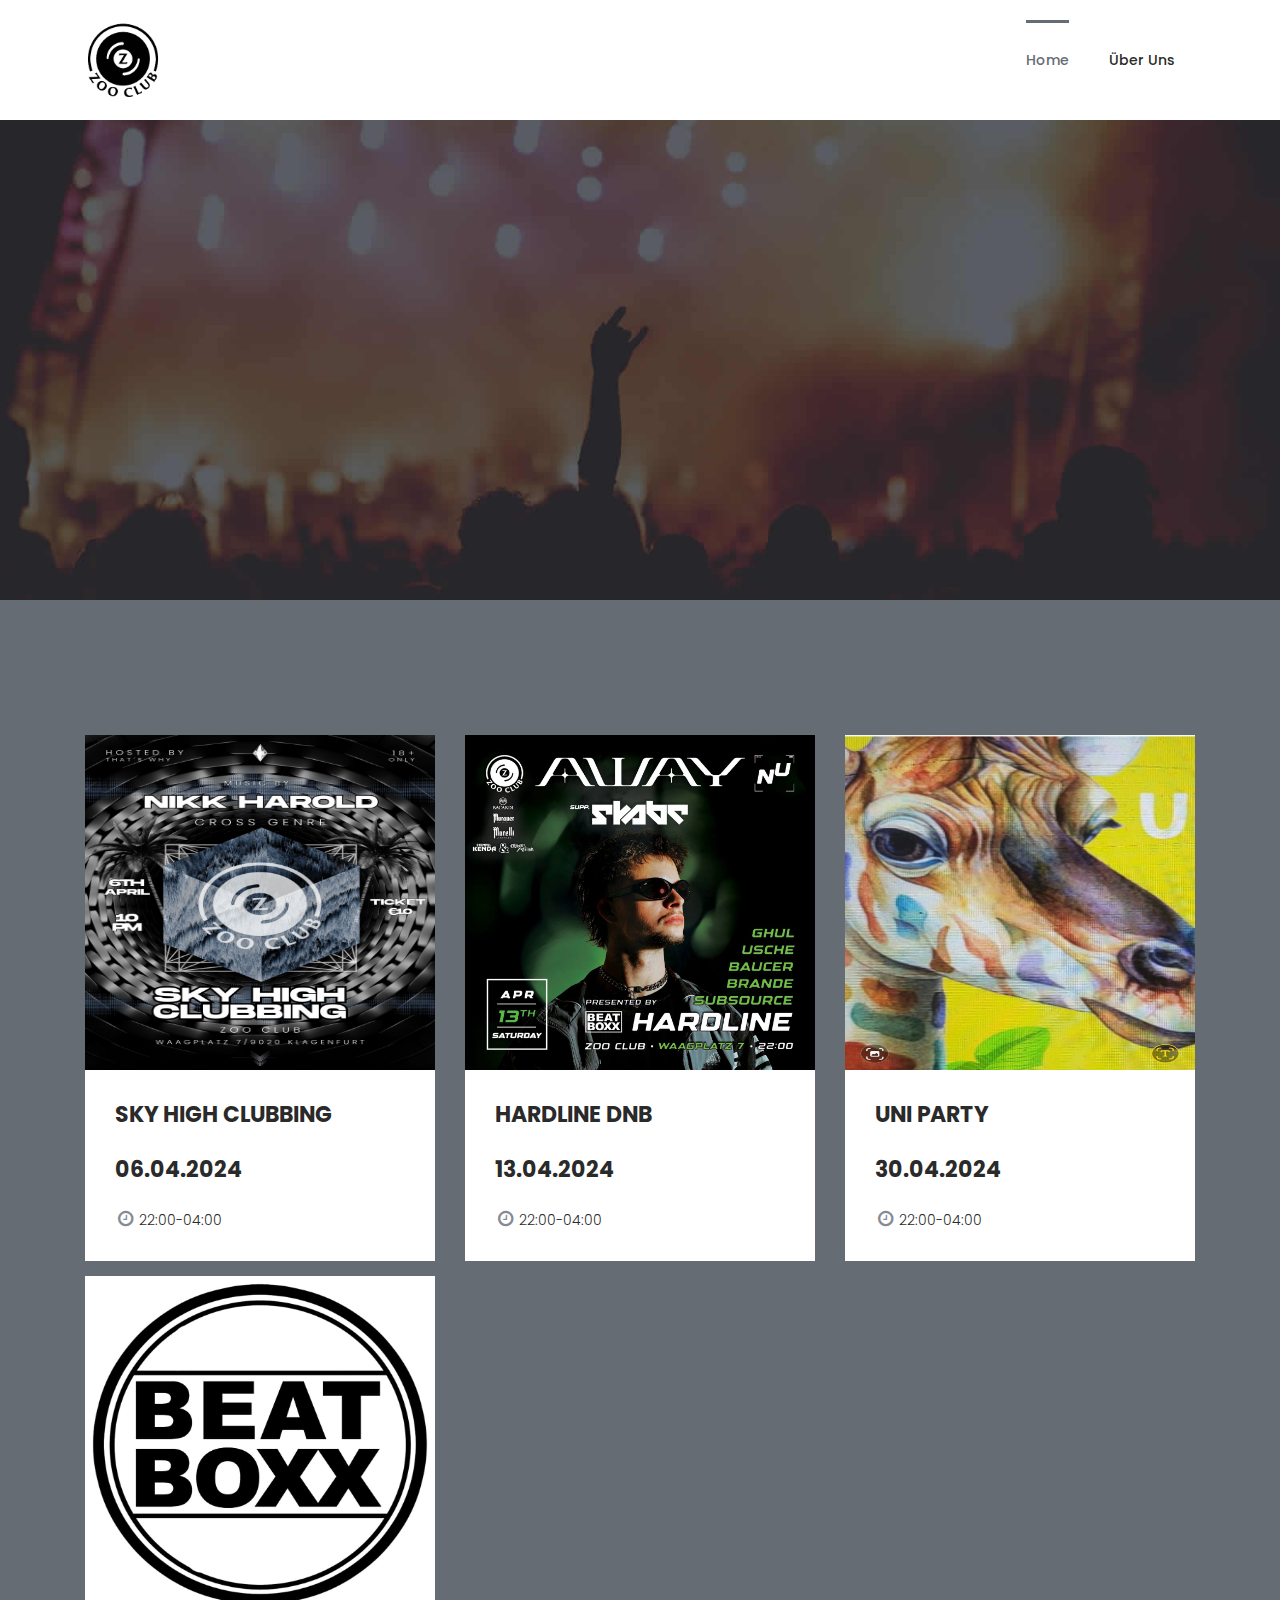
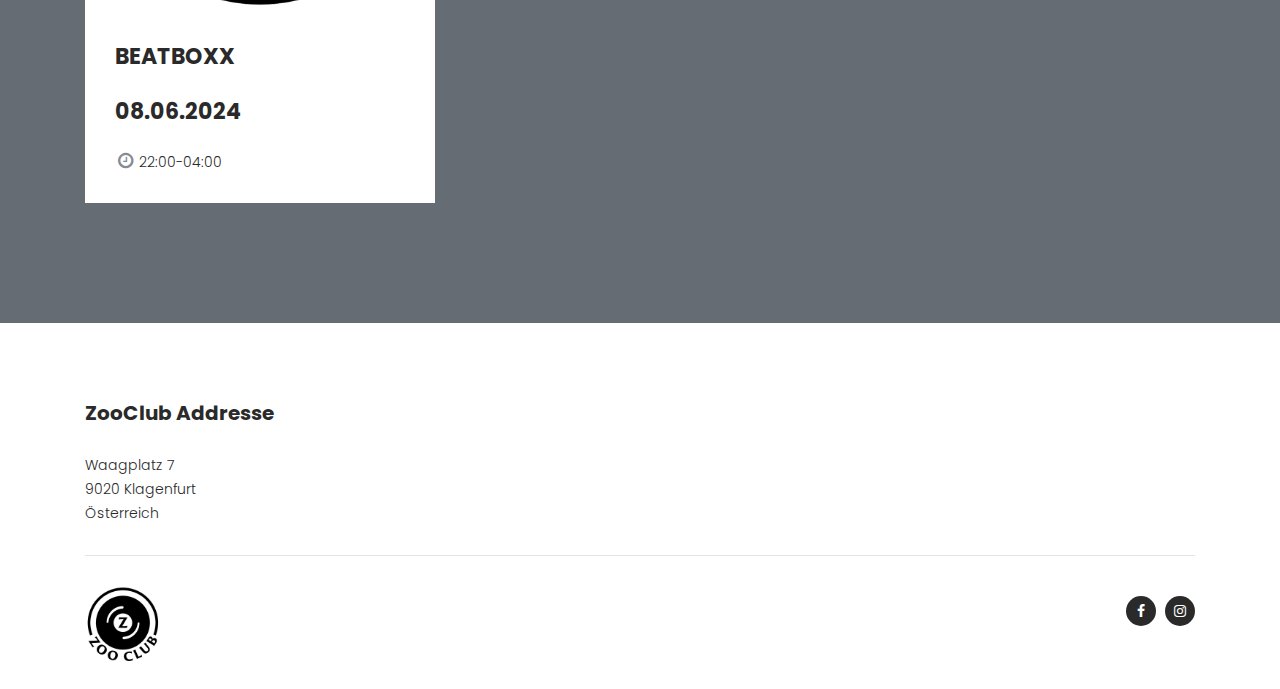
<file: index.html>
<!DOCTYPE html>
<html lang="en">

  <head>

    <meta charset="utf-8">
    <meta name="viewport" content="width=device-width, initial-scale=1, shrink-to-fit=no">
    <meta name="description" content="">
    <meta name="author" content="Tooplate">
    <link href="https://fonts.googleapis.com/css?family=Poppins:100,100i,200,200i,300,300i,400,400i,500,500i,600,600i,700,700i,800,800i,900,900i&display=swap" rel="stylesheet">

    <title>Home</title>

    <!-- Additional CSS Files -->
    <link rel="stylesheet" type="text/css" href="assets/css/bootstrap.min.css">

    <link rel='stylesheet' href="https://cdnjs.cloudflare.com/ajax/libs/font-awesome/4.7.0/css/font-awesome.min.css">

    <link rel="stylesheet" type="text/css" href="assets/css/owl-carousel.css">

    <link rel="stylesheet" href="assets/css/tooplate-artxibition.css">
<!--

Tooplate 2125 ArtXibition

https://www.tooplate.com/view/2125-artxibition

-->
    </head>
    
    <body>
    
    <!-- ***** Preloader Start ***** -->
    <div id="js-preloader" class="js-preloader">
      <div class="preloader-inner">
        <span class="dot"></span>
        <div class="dots">
          <span></span>
          <span></span>
          <span></span>
        </div>
      </div>
    </div>
    <!-- ***** Preloader End ***** -->
    
    <!-- ***** Header Area Start ***** -->
    <header class="header-area header-sticky">
        <div class="container">
            <div class="row">
                <div class="col-12">
                    <nav class="main-nav">
                         <!-- ***** Logo Start ***** -->
                        <div>
                            <a href="index.html" class="logo"><img src="assets/images/Logo_5.png" alt="" witdh="78" height="78"></a>
                        </div>
                        <!-- ***** Logo End ***** -->
                        <!-- ***** Menu Start ***** -->
                        <ul class="nav">
                            <li><a href="index.html" class="active">Home</a></li>
                            <li><a href="about-us.html">Über Uns</a></li>
                            <!-- <li><a href="rent-venue.html">Rent Venue</a></li> -->
                        </ul>
                        <a class='menu-trigger'>
                            <span>Menu</span>
                        </a>
                        <!-- ***** Menu End ***** -->
                    </nav>
                </div>
            </div>
        </div>
    </header>
    
    <!-- ***** Header Area End ***** -->

    <!-- ***** Main Banner Area Start ***** -->
    <div class="main-banner">
        <!--
        <div class="counter-content">
            <ul>
                <li>Days<span id="days"></span></li>
                <li>Hours<span id="hours"></span></li>
                <li>Minutes<span id="minutes"></span></li>
                <li>Seconds<span id="seconds"></span></li>
            </ul>
        </div>
        -->
        <div class="container">
            <div class="row">
                <div class="col-lg-12">
                    <!--
                    <div class="main-content">
                        <div class="next-show">
                            <i class="fa fa-arrow-up"></i>
                            <span>Next Show</span>
                        </div>
                        <h6>Opening on Thursday, March 31st</h6>
                        <h2>The Sunny Hill Festival 2022</h2>
                        <div class="main-white-button">
                            <a href="ticket-details.html">Purchase Tickets</a>
                        </div>
                    </div>
                    -->
                </div>
            </div>
        </div>
    </div>
    <!-- ***** Main Banner Area End ***** -->

    <!-- *** Owl Carousel Items ***-->
    <!--
    <div class="show-events-carousel">
        <div class="container">
            <div class="row">
                <div class="col-lg-12">
                    <div class="owl-show-events owl-carousel">
                        <div class="item">
                            <a href="event-details.html"><img src="assets/images/show-events-01.jpg" alt=""></a>
                        </div>
                        <div class="item">
                            <a href="event-details.html"><img src="assets/images/show-events-02.jpg" alt=""></a> 
                        </div>
                        <div class="item">
                            <a href="event-details.html"><img src="assets/images/show-events-03.jpg" alt=""></a> 
                        </div>
                        <div class="item">
                            <a href="event-details.html"><img src="assets/images/show-events-04.jpg" alt=""></a> 
                        </div>
                        <div class="item">
                            <a href="event-details.html"><img src="assets/images/show-events-01.jpg" alt=""></a> 
                        </div>
                        <div class="item">
                            <a href="event-details.html"><img src="assets/images/show-events-02.jpg" alt=""></a> 
                        </div>
                        <div class="item">
                            <a href="event-details.html"><img src="assets/images/show-events-03.jpg" alt=""></a> 
                        </div>
                        <div class="item">
                            <a href="event-details.html"><img src="assets/images/show-events-04.jpg" alt=""></a> 
                        </div>
                    </div>
                </div>
            </div>
        </div>
    </div>
    -->
    
    <!-- *** Amazing Venus ***-->
    <!--
    <div class="amazing-venues">
        <div class="container">
            <div class="row">
                <div class="col-lg-9">
                    <div class="left-content">
                        <h4>Three Amazing Venues for events</h4>
                        <p>ArtXibition Event Template is brought to you by Tooplate website and it included total 7 HTML pages. 
                        These are <a href="index.html">Homepage</a>, <a href="about.html">About</a>, 
                        <a href="rent-venue.html">Rent a venue</a>, <a href="shows-events.html">shows &amp; events</a>, 
                        <a href="event-details.html">event details</a>, <a href="tickets.html">tickets</a>, and <a href="ticket-details.html">ticket details</a>. 
                        You can feel free to modify any page as you like. If you have any question, please visit our <a href="https://www.tooplate.com/contact" target="_blank">Contact page</a>.</p>
                        <br>
                        <p>You can use this event template for your commercial or business website. You are not permitted to redistribute this template ZIP file on any template download website. If you need the latest HTML templates, you may visit <a href="https://www.toocss.com/" target="_blank">Too CSS</a> website that features a great collection of templates in different categories.</p>
                    </div>
                </div>
                <div class="col-lg-3">
                    <div class="right-content">
                        <h5><i class="fa fa-map-marker"></i> Visit Us</h5>
                        <span>5 College St NW, <br>Norcross, GA 30071<br>United States</span>
                        <div class="text-button"><a href="show-events-details.html">Need Directions? <i class="fa fa-arrow-right"></i></a></div>
                    </div>
                </div>
            </div>
        </div>
    </div>
    -->

    <!-- *** Map ***-->
    <!--
    <div class="map-image">
        <img src="assets/images/map-image.jpg" alt="Maps of 3 Venues">
    </div>
    -->

    <!-- *** Venues & Tickets ***-->
    <!--
    <div class="venue-tickets">
        <div class="container-fluid">
            <div class="row">
                <div class="col-lg-12">
                    <div class="section-heading">
                        <h2>Our Venues & Tickets</h2>
                    </div>
                </div>
                <div class="col-lg-4">
                    <div class="venue-item">
                        <div class="thumb">
                            <img src="assets/images/venue-01.jpg" alt="">
                        </div>
                        <div class="down-content">
                            <div class="left-content">
                                <div class="main-white-button">
                                    <a href="ticket-details.html">Purchase Tickets</a>
                                </div>
                            </div>
                            <div class="right-content">
                                <h4>Radio City Musical Hall</h4>
                                <p>Lorem ipsum dolor sit amet, consectetur vinzi iscing elit, sed doers kontra.</p>
                                <ul>
                                    <li><i class="fa fa-sitemap"></i>250</li>
                                    <li><i class="fa fa-user"></i>500</li>
                                </ul>
                                <div class="price">
                                    <span>1 ticket<br>from <em>$45</em></span>
                                </div>
                            </div> 
                        </div>
                    </div>
                </div>
                <div class="col-lg-4">
                    <div class="venue-item">
                        <div class="thumb">
                            <img src="assets/images/venue-02.jpg" alt="">
                        </div>
                        <div class="down-content">
                            <div class="left-content">
                                <div class="main-white-button">
                                    <a href="ticket-details.html">Purchase Tickets</a>
                                </div>
                            </div>
                            <div class="right-content">
                                <h4>Madison Square Garden</h4>
                                <p>Lorem ipsum dolor sit amet, consectetur vinzi iscing elit, sed doers kontra.</p>
                                <ul>
                                    <li><i class="fa fa-sitemap"></i>450</li>
                                    <li><i class="fa fa-user"></i>650</li>
                                </ul>
                                <div class="price">
                                    <span>1 ticket<br>from <em>$55</em></span>
                                </div>
                            </div> 
                        </div>
                    </div>
                </div>
                <div class="col-lg-4">
                    <div class="venue-item">
                        <div class="thumb">
                            <img src="assets/images/venue-03.jpg" alt="">
                        </div>
                        <div class="down-content">
                            <div class="left-content">
                                <div class="main-white-button">
                                    <a href="ticket-details.html">Purchase Tickets</a>
                                </div>
                            </div>
                            <div class="right-content">
                                <h4>Royce Hall</h4>
                                <p>Lorem ipsum dolor sit amet, consectetur vinzi iscing elit, sed doers kontra.</p>
                                <ul>
                                    <li><i class="fa fa-sitemap"></i>450</li>
                                    <li><i class="fa fa-user"></i>750</li>
                                </ul>
                                <div class="price">
                                    <span>1 ticket<br>from <em>$65</em></span>
                                </div>
                            </div> 
                        </div>
                    </div>
                </div>
            </div>
        </div>
    </div>
    -->

    <!-- *** Coming Events ***-->
    <div class="coming-events">
        <!--<div class="left-button">
            <div class="main-white-button">
                <a href="shows-events.html">Discover More</a>
            </div>
        </div>-->
        <div class="container">
            <div class="row">
                <div class="col-lg-4">
                    <div class="event-item">
                        <div class="thumb">
                            <a href=""><img src="assets/images/WhatsApp Image 2024-03-26 at 22.24.04.jpeg" alt=""></a>
                        </div>
                        <div class="down-content">
                            <a href="index.html"><h4>SKY HIGH CLUBBING</h4></a>
                            <a href="index.html"><h4>06.04.2024</h4></a>
                            <ul>
                                <li><i class="fa fa-clock-o"></i>  22:00-04:00</li>
                                <!-- <li><i class="fa fa-map-marker"></i> Copacabana Beach, Rio de Janeiro</li> -->
                            </ul>
                        </div>
                    </div>
                </div>
                <div class="col-lg-4">
                    <div class="event-item">
                        <div class="thumb">
                            <a href=""><img src="assets/images/WhatsApp Image 2024-04-05 at 17.02.08.jpeg" alt=""></a>
                        </div>
                        <div class="down-content">
                            <a href="index.html"><h4>HARDLINE DNB</h4></a>
                            <a href="index.html"><h4>13.04.2024</h4></a>
                            <ul>
                                <li><i class="fa fa-clock-o"></i>  22:00-04:00</li>
                                <!-- <li><i class="fa fa-map-marker"></i> Copacabana Beach, Rio de Janeiro</li> -->
                            </ul>
                        </div>
                    </div>
                </div>
                <div class="col-lg-4">
                    <div class="event-item">
                        <div class="thumb">
                            <a href=""><img src="assets/images/WhatsApp Image 2024-04-05 at 17.12.25.jpeg" alt=""></a>
                        </div>
                        <div class="down-content">
                            <a href="index.html"><h4>UNI PARTY</h4></a>
                            <a href="index.html"><h4>30.04.2024</h4></a>
                            <ul>
                                <li><i class="fa fa-clock-o"></i>  22:00-04:00</li>
                                <!-- <li><i class="fa fa-map-marker"></i> Klagenfurt, Waagplatz 7</li> -->
                            </ul>
                        </div>
                    </div>
                </div>
                <div class="col-lg-4">
                    <div class="event-item">
                        <div class="thumb">
                            <a href=""><img src="assets/images/WhatsApp Image 2024-04-05 at 17.25.17.jpeg" alt=""></a>
                        </div>
                        <div class="down-content">
                            <a href="index.html"><h4>BEATBOXX</h4></a>
                            <a href="index.html"><h4>08.06.2024</h4></a>
                            <ul>
                                <li><i class="fa fa-clock-o"></i>  22:00-04:00</li>
                                <!-- <li><i class="fa fa-map-marker"></i> Klagenfurt, Waagplatz 7</li> -->
                            </ul>
                        </div>
                    </div>
                </div>
            </div>
        </div>
    </div>


    <!-- *** Subscribe *** -->
   <!-- <div class="subscribe">
        <div class="container">
            <div class="row">
                <div class="col-lg-4">
                    <h4>Subscribe Our Newsletter:</h4>
                </div>
                <div class="col-lg-8">
                    <form id="subscribe" action="" method="get">
                        <div class="row">
                          <div class="col-lg-9">
                            <fieldset>
                              <input name="email" type="text" id="email" pattern="[^ @]*@[^ @]*" placeholder="Your Email Address" required="">
                            </fieldset>
                          </div>
                          <div class="col-lg-3">
                            <fieldset>
                              <button type="submit" id="form-submit" class="main-dark-button">Submit</button>
                            </fieldset>
                          </div>
                        </div>
                    </form>
                </div>
            </div>
        </div>
    </div>
-->

    <!-- *** Footer *** -->
   <my-footer></my-footer>

    <!-- jQuery -->
    <script src="assets/js/jquery-2.1.0.min.js"></script>

    <!-- Bootstrap -->
    <script src="assets/js/popper.js"></script>
    <script src="assets/js/bootstrap.min.js"></script>

    <!-- Plugins -->
    <script src="assets/js/scrollreveal.min.js"></script>
    <script src="assets/js/waypoints.min.js"></script>
    <script src="assets/js/jquery.counterup.min.js"></script>
    <script src="assets/js/imgfix.min.js"></script> 
    <script src="assets/js/mixitup.js"></script> 
    <script src="assets/js/accordions.js"></script>
    <script src="assets/js/owl-carousel.js"></script>
    
    <!-- Global Init -->
    <script src="assets/js/custom.js"></script>

    <script src="assets/js/main.js"></script>

  </body>
</html>
</file>
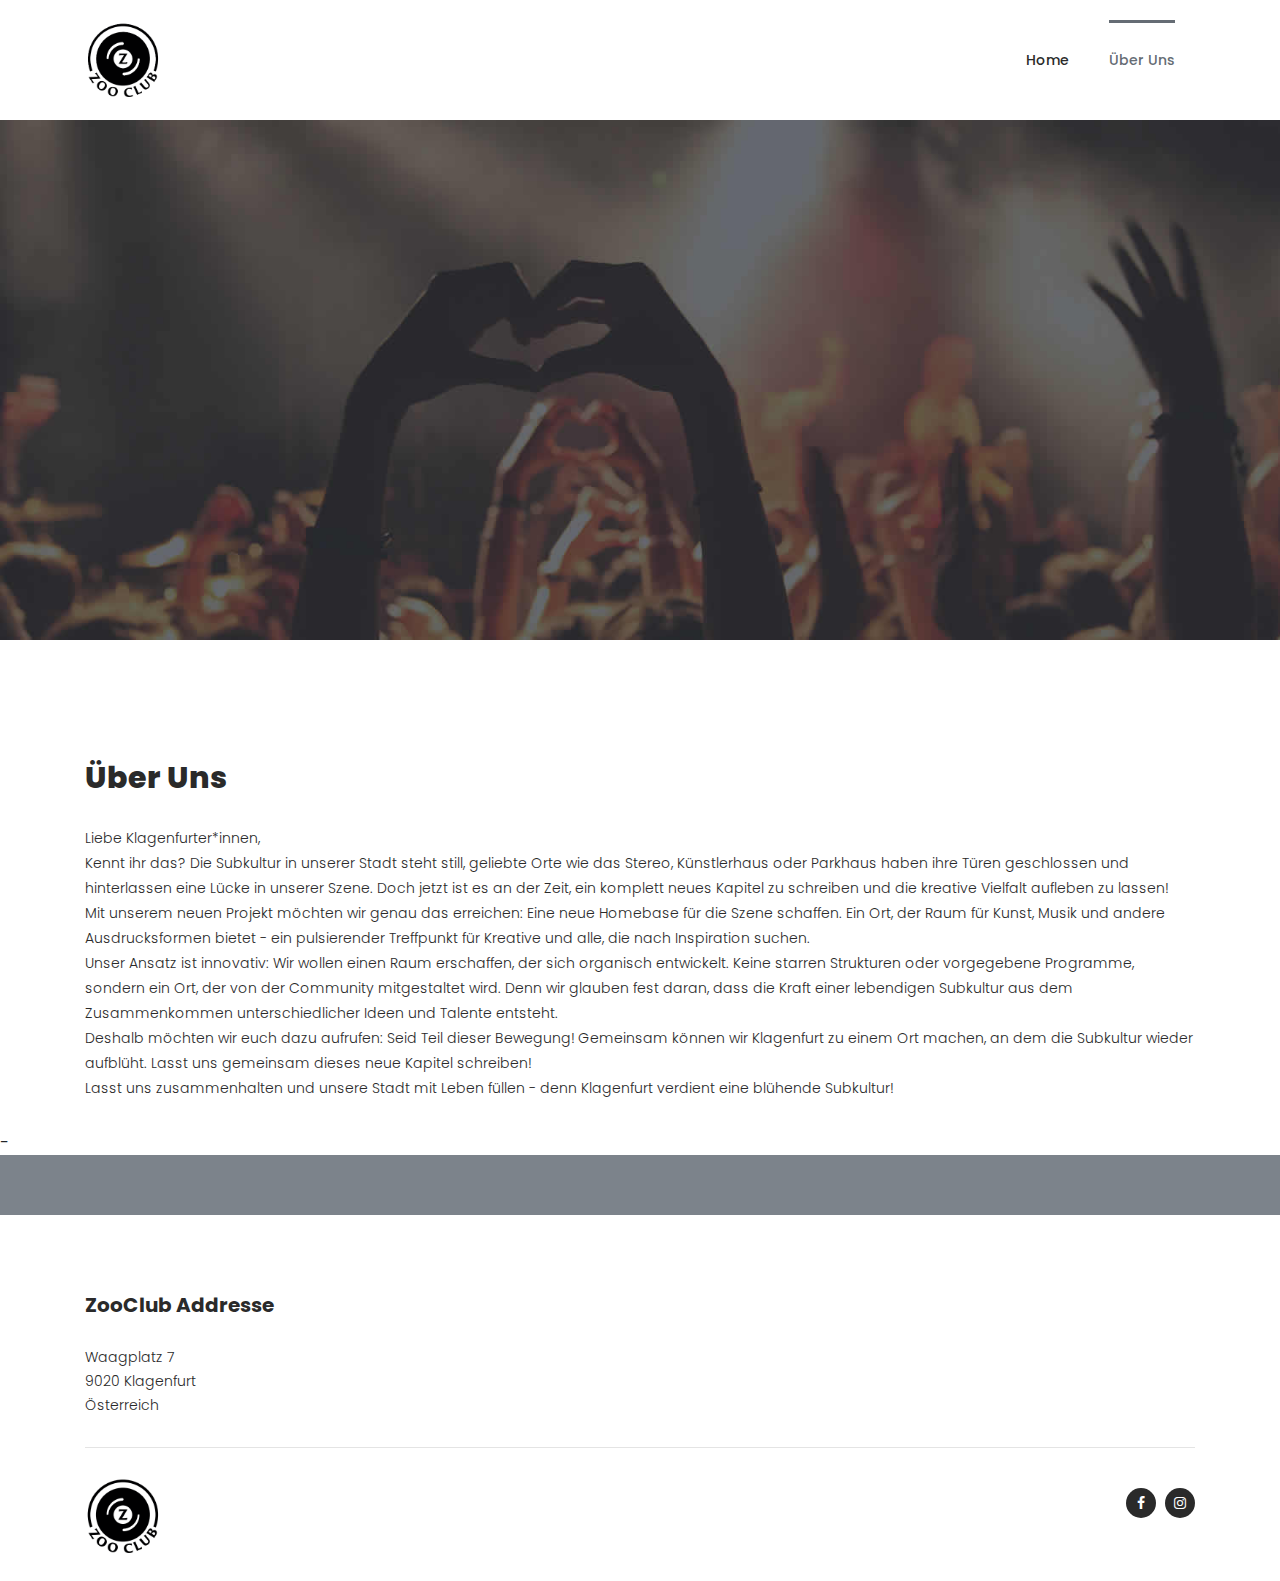
<file: about-us.html>
<!DOCTYPE html>
<html lang="en">

  <head>

    <meta charset="utf-8">
    <meta name="viewport" content="width=device-width, initial-scale=1, shrink-to-fit=no">
    <meta name="description" content="">
    <meta name="author" content="Tooplate">
    <link href="https://fonts.googleapis.com/css?family=Poppins:100,100i,200,200i,300,300i,400,400i,500,500i,600,600i,700,700i,800,800i,900,900i&display=swap" rel="stylesheet">

    <title>Über Uns</title>
    <link rel="shortcut icon" href="assets\images\Logo_4.png" type="image/x-icon">
    <!-- Additional CSS Files -->
    <link rel="stylesheet" type="text/css" href="assets/css/bootstrap.min.css">

    <link rel='stylesheet' href="https://cdnjs.cloudflare.com/ajax/libs/font-awesome/4.7.0/css/font-awesome.min.css">

    <link rel="stylesheet" type="text/css" href="assets/css/owl-carousel.css">

    <link rel="stylesheet" href="assets/css/tooplate-artxibition.css">
</head>
    
    <body>
    
    <!-- ***** Preloader Start ***** -->
    <div id="js-preloader" class="js-preloader">
      <div class="preloader-inner">
        <span class="dot"></span>
        <div class="dots">
          <span></span>
          <span></span>
          <span></span>
        </div>
      </div>
    </div>
    <!-- ***** Preloader End ***** -->

    <!-- ***** Header Area Start ***** -->
    <header class="header-area header-sticky">
        <div class="container">
            <div class="row">
                <div class="col-12">
                    <nav class="main-nav">
                         <!-- ***** Logo Start ***** -->
                        <div>
                            <a href="index.html" class="logo"><img src="assets/images/Logo_5.png" alt="" witdh="78" height="78"></a>
                        </div>
                        <!-- ***** Logo End ***** -->
                        <!-- ***** Menu Start ***** -->
                        <ul class="nav">
                            <li><a href="index.html">Home</a></li>
                            <li><a href="about-us.html" class="active">Über Uns</a></li>
                            <!-- <li><a href="rent-venue.html">Rent Venue</a></li> -->
                        </ul>
                        <a class='menu-trigger'> 
                            <span>Menu</span>
                        </a>
                        <!-- ***** Menu End ***** -->
                    </nav>
                </div>
            </div>
        </div>
    </header>
    <!-- ***** Header Area End ***** -->

    <!-- ***** About Us Page ***** -->
    <div class="page-heading-about">
        <div class="container">
            <div class="row">
                <div class="col-lg-12">
                    <!--<h2>Radio City Musical Hall</h2>
                    <span>September 24-28, 2021 in Rio de Janeiro</span>-->
                </div>
            </div>
        </div>
    </div>

    <div class="about-upcoming-shows">
        <div class="container">
            <div class="row">
                <div class="col-lg-9">
                    <h2>Über Uns</h2>
                    <p><p>Liebe Klagenfurter*innen, <br> 
                        Kennt ihr das? Die Subkultur in unserer Stadt steht still, geliebte Orte wie das Stereo, Künstlerhaus oder Parkhaus 
                        haben ihre Türen geschlossen und hinterlassen eine Lücke in unserer Szene. Doch jetzt ist es an der Zeit, ein komplett neues Kapitel zu schreiben 
                        und die kreative Vielfalt aufleben zu lassen!<br>
                        Mit unserem neuen Projekt möchten wir genau das erreichen: Eine neue Homebase für die Szene schaffen. 
                        Ein Ort, der Raum für Kunst, Musik und andere Ausdrucksformen bietet - ein pulsierender Treffpunkt für Kreative und alle, die nach Inspiration suchen.<br>
                        Unser Ansatz ist innovativ: Wir wollen einen Raum erschaffen, der sich organisch entwickelt. 
                        Keine starren Strukturen oder vorgegebene Programme, sondern ein Ort, der von der Community mitgestaltet wird. 
                        Denn wir glauben fest daran, dass die Kraft einer lebendigen Subkultur aus dem Zusammenkommen unterschiedlicher Ideen und Talente entsteht.<br>
                        Deshalb möchten wir euch dazu aufrufen: Seid Teil dieser Bewegung! 
                        Gemeinsam können wir Klagenfurt zu einem Ort machen, an dem die Subkultur wieder aufblüht. Lasst uns gemeinsam dieses neue Kapitel schreiben!<br>
                        Lasst uns zusammenhalten und unsere Stadt mit Leben füllen - denn Klagenfurt verdient eine blühende Subkultur!</p></p>
                </div>
            </div>
        </div>
    </div>

    <div>

    </div>

    <!-- *** Subscribe *** -->
    -<div class="subscribe">
        <div class="container">
        </div>
    </div>

    <!-- *** Footer *** -->
    <footer>
        <div class="container">
            <div class="row">
                <div class="col-lg-4">
                    <div class="address">
                        <h4>ZooClub Addresse</h4>
                        <span>Waagplatz 7<br>9020 Klagenfurt<br>Österreich</span>
                    </div>
                </div>
                <div class="col-lg-4">
                    
                </div>
                <div class="col-lg-4">
                    <div class="hours">
                    </div>
                </div>
                <div class="col-lg-12">
                    <div class="sub-footer">
                        <div class="row">
                            <div class="col-lg-3">
                                <div>
                                    <a href="index.html" class="logo"><img src="assets/images/Logo_4.png" alt="" witdh="78" height="78"></a>
                                </div>
                            </div>
                            <div class="col-lg-6">
                                <div class="menu">
                                </div>
                            </div>
                            <div class="col-lg-3">
                                <div class="social-links">
                                    <ul>
                                        <!-- <li><a href="#"><i class="fa fa-telegram"></i></a></li> -->
                                        <li><a href="https://www.facebook.com/ZooClub9020"><i class="fa fa-facebook"></i></a></li>
                                        <li><a href="https://www.instagram.com/zoo.club9020?utm_source=qr&igsh=YWRhMTFldTAybWwy"><i class="fa fa-instagram"></i></a></li>
                                    </ul>
                                </div>
                            </div>
                        </div>
                    </div>
                </div>
            </div>
        </div>
    </footer>

    <!-- jQuery -->
    <script src="assets/js/jquery-2.1.0.min.js"></script>

    <!-- Bootstrap -->
    <script src="assets/js/popper.js"></script>
    <script src="assets/js/bootstrap.min.js"></script>

    <!-- Plugins -->
    <script src="assets/js/scrollreveal.min.js"></script>
    <script src="assets/js/waypoints.min.js"></script>
    <script src="assets/js/jquery.counterup.min.js"></script>
    <script src="assets/js/imgfix.min.js"></script> 
    <script src="assets/js/mixitup.js"></script> 
    <script src="assets/js/accordions.js"></script>
    <script src="assets/js/owl-carousel.js"></script>
    
    <!-- Global Init -->
    <script src="assets/js/custom.js"></script>

    <script src="assets/js/main.js"></script>
  </body>
</html>
</file>
<file: assets/css/owl-carousel.css>
/**
 * Owl Carousel v2.3.4
 * Copyright 2013-2018 David Deutsch
 * Licensed under: SEE LICENSE IN https://github.com/OwlCarousel2/OwlCarousel2/blob/master/LICENSE
 */
/*
 *  Owl Carousel - Core
 */
 .owl-carousel {
    display: none;
    width: 100%;
    -webkit-tap-highlight-color: transparent;
    /* position relative and z-index fix webkit rendering fonts issue */
    position: relative;
    z-index: 1; }
    .owl-carousel .owl-stage {
      position: relative;
      -ms-touch-action: pan-Y;
      touch-action: manipulation;
      -moz-backface-visibility: hidden;
      /* fix firefox animation glitch */ }
    .owl-carousel .owl-stage:after {
      content: ".";
      display: block;
      clear: both;
      visibility: hidden;
      line-height: 0;
      height: 0; }
    .owl-carousel .owl-stage-outer {
      position: relative;
      overflow: hidden;
      /* fix for flashing background */
      -webkit-transform: translate3d(0px, 0px, 0px); }
    .owl-carousel .owl-wrapper,
    .owl-carousel .owl-item {
      -webkit-backface-visibility: hidden;
      -moz-backface-visibility: hidden;
      -ms-backface-visibility: hidden;
      -webkit-transform: translate3d(0, 0, 0);
      -moz-transform: translate3d(0, 0, 0);
      -ms-transform: translate3d(0, 0, 0); }
    .owl-carousel .owl-item {
      position: relative;
      min-height: 1px;
      float: left;
      -webkit-backface-visibility: hidden;
      -webkit-tap-highlight-color: transparent;
      -webkit-touch-callout: none; }
    .owl-carousel .owl-item img {
      display: block;
      width: 100%; }
    .owl-carousel .owl-nav.disabled,
    .owl-carousel .owl-dots.disabled {
      display: none; }
    .owl-carousel .owl-nav .owl-prev,
    .owl-carousel .owl-nav .owl-next,
    .owl-carousel .owl-dot {
      cursor: pointer;
      -webkit-user-select: none;
      -khtml-user-select: none;
      -moz-user-select: none;
      -ms-user-select: none;
      user-select: none; }
    .owl-carousel .owl-nav button.owl-prev,
    .owl-carousel .owl-nav button.owl-next,
    .owl-carousel button.owl-dot {
      background: none;
      color: inherit;
      border: none;
      padding: 0 !important;
      font: inherit; }
    .owl-carousel.owl-loaded {
      display: block; }
    .owl-carousel.owl-loading {
      opacity: 0;
      display: block; }
    .owl-carousel.owl-hidden {
      opacity: 0; }
    .owl-carousel.owl-refresh .owl-item {
      visibility: hidden; }
    .owl-carousel.owl-drag .owl-item {
      -ms-touch-action: pan-y;
          touch-action: pan-y;
      -webkit-user-select: none;
      -moz-user-select: none;
      -ms-user-select: none;
      user-select: none; }
    .owl-carousel.owl-grab {
      cursor: move;
      cursor: grab; }
    .owl-carousel.owl-rtl {
      direction: rtl; }
    .owl-carousel.owl-rtl .owl-item {
      float: right; }
  
  /* No Js */
  .no-js .owl-carousel {
    display: block; }
  
  /*
   *  Owl Carousel - Animate Plugin
   */
  .owl-carousel .animated {
    animation-duration: 1000ms;
    animation-fill-mode: both; }
  
  .owl-carousel .owl-animated-in {
    z-index: 0; }
  
  .owl-carousel .owl-animated-out {
    z-index: 1; }
  
  .owl-carousel .fadeOut {
    animation-name: fadeOut; }
  
  @keyframes fadeOut {
    0% {
      opacity: 1; }
    100% {
      opacity: 0; } }
  
  /*
   * 	Owl Carousel - Auto Height Plugin
   */
  .owl-height {
    transition: height 500ms ease-in-out; }
  
  /*
   * 	Owl Carousel - Lazy Load Plugin
   */
  .owl-carousel .owl-item {
    /**
              This is introduced due to a bug in IE11 where lazy loading combined with autoheight plugin causes a wrong
              calculation of the height of the owl-item that breaks page layouts
           */ }
    .owl-carousel .owl-item .owl-lazy {
      opacity: 0;
      transition: opacity 400ms ease; }
    .owl-carousel .owl-item .owl-lazy[src^=""], .owl-carousel .owl-item .owl-lazy:not([src]) {
      max-height: 0; }
    .owl-carousel .owl-item img.owl-lazy {
      transform-style: preserve-3d; }
  
  /*
   * 	Owl Carousel - Video Plugin
   */
  .owl-carousel .owl-video-wrapper {
    position: relative;
    height: 100%;
    background: #000; }
  
  .owl-carousel .owl-video-play-icon {
    position: absolute;
    height: 80px;
    width: 80px;
    left: 50%;
    top: 50%;
    margin-left: -40px;
    margin-top: -40px;
    background: url("owl.video.play.png") no-repeat;
    cursor: pointer;
    z-index: 1;
    -webkit-backface-visibility: hidden;
    transition: transform 100ms ease; }
  
  .owl-carousel .owl-video-play-icon:hover {
    -ms-transform: scale(1.3, 1.3);
        transform: scale(1.3, 1.3); }
  
  .owl-carousel .owl-video-playing .owl-video-tn,
  .owl-carousel .owl-video-playing .owl-video-play-icon {
    display: none; }
  
  .owl-carousel .owl-video-tn {
    opacity: 0;
    height: 100%;
    background-position: center center;
    background-repeat: no-repeat;
    background-size: contain;
    transition: opacity 400ms ease; }
  
  .owl-carousel .owl-video-frame {
    position: relative;
    z-index: 1;
    height: 100%;
    width: 100%; }
</file>
<file: assets/css/tooplate-artxibition.css>
/*

Tooplate 2125 ArtXibition

https://www.tooplate.com/view/2125-artxibition

*/

/* ---------------------------------------------
Table of contents
------------------------------------------------
01. font & reset css
02. reset
03. global styles
04. header
05. banner
06. features
07. testimonials
08. contact
09. footer
10. preloader
11. search
12. portfolio

--------------------------------------------- */
/* 
---------------------------------------------
font & reset css
--------------------------------------------- 
*/
@import url("https://fonts.googleapis.com/css?family=Poppins:100,100i,200,200i,300,300i,400,400i,500,500i,600,600i,700,700i,800,800i,900,900i");
/* 
---------------------------------------------
reset
--------------------------------------------- 
*/
html, body, div, span, applet, object, iframe, h1, h2, h3, h4, h5, h6, p, blockquote, div
pre, a, abbr, acronym, address, big, cite, code, del, dfn, em, font, img, ins, kbd, q,
s, samp, small, strike, strong, sub, sup, tt, var, b, u, i, center, dl, dt, dd, ol, ul, li,
figure, header, nav, section, article, aside, footer, figcaption {
  margin: 0;
  padding: 0;
  border: 0;
  outline: 0;
}

.clearfix:after {
  content: ".";
  display: block;
  clear: both;
  visibility: hidden;
  line-height: 0;
  height: 0;
}

.clearfix {
  display: inline-block;
}

html[xmlns] .clearfix {
  display: block;
}

* html .clearfix {
  height: 1%;
}

ul, li {
  padding: 0;
  margin: 0;
  list-style: none;
}

header, nav, section, article, aside, footer, hgroup {
  display: block;
}

* {
  box-sizing: border-box;
}

html, body {
  font-family: 'Poppins', sans-serif;
  font-weight: 400;
  background-color: #fff;
  font-size: 16px;
  -ms-text-size-adjust: 100%;
  -webkit-font-smoothing: antialiased;
  -moz-osx-font-smoothing: grayscale;
}

a {
  text-decoration: none !important;
}

h1, h2, h3, h4, h5, h6 {
  margin-top: 0px;
  margin-bottom: 0px;
}

h4 {
  line-height: 30px;
}

ul {
  margin-bottom: 0px;
}

p {
  font-size: 14px;
  line-height: 25px;
  color: #2a2a2a;
  font-weight: 300;
}

/* 
---------------------------------------------
global styles
--------------------------------------------- 
*/
html,
body {
  background: #fff;
  font-family: 'Poppins', sans-serif;
}

::selection {
  background: #343a3e;
  color: #fff;
}

::-moz-selection {
  background: #343a3e;
  color: #fff;
}

@media (max-width: 991px) {
  html, body {
    overflow-x: hidden;
  }
  .mobile-top-fix {
    margin-top: 30px;
    margin-bottom: 0px;
  }
  .mobile-bottom-fix {
    margin-bottom: 30px;
  }
  .mobile-bottom-fix-big {
    margin-bottom: 60px;
  }
}

.section-heading {
  text-align: center;
  margin-top: 40px;
  margin-bottom: 40px;
}

.section-heading h2 {
  font-size: 30px;
  font-weight: 800;
  color: #2a2a2a;
  text-transform: capitalize;
  letter-spacing: 0.5px;
  margin-top: 0px;
  margin-bottom: 0px;
}

.section-heading img {
  margin: 20px auto;
}

.dark-bg h2 {
  color: #fff;
}

.dark-bg p {
  color: #fff;
}

.main-white-button a {
  display: inline-block;
  font-size: 14px;
  padding: 12px 18px;
  background-color: #fff;
  color: #2a2a2a;
  text-align: center;
  font-weight: 500;
  text-transform: capitalize;
  transition: all .3s;
}

.main-white-button a:hover {
  opacity: 0.9;
}

.main-dark-button a {
  display: inline-block;
  font-size: 14px;
  padding: 12px 18px;
  background-color: #343a3e;
  color: #fff;
  text-align: center;
  font-weight: 500;
  text-transform: capitalize;
  transition: all .3s;
}

.main-dark-button a:hover {
  opacity: 0.9;
}


.text-button a {
  font-size: 14px;
  color: #7c838b;
  transition: all .3s;
}

.text-button i {
  font-size: 12px;
  margin-left: 5px;
  transition: all .5s;
}

.text-button a:hover {
  color: #343a3e;
}

.text-button a:hover i {
  margin-left: 8px;
}


/* 
---------------------------------------------
header
--------------------------------------------- 
*/

.pre-header {
  background-color: #f0f0f1;
  padding: 20px 0px;
}

.pre-header span {
  font-size: 13px;
  color: #2a2a2a;
  font-weight: 500;
}

.pre-header .text-button {
  text-align: right;
}

.pre-header .text-button a {
  color: #2a2a2a;
}

.header-area {
  position: relative;
  top: 0px;
  left: 0px;
  right: 0px;
  z-index: 100;
  height: 80px;
  background: #fff;
  -webkit-transition: all .5s ease 0s;
  -moz-transition: all .5s ease 0s;
  -o-transition: all .5s ease 0s;
  transition: all .5s ease 0s;
}

.header-area .main-nav {
  min-height: 80px;
  background: transparent;
}

.header-area .main-nav .logo {
  line-height: 80px;
  color: #656c74;
  font-size: 28px;
  font-weight: 700;
  float: left;
  -webkit-transition: all 0.3s ease 0s;
  -moz-transition: all 0.3s ease 0s;
  -o-transition: all 0.3s ease 0s;
  transition: all 0.3s ease 0s;
}

.header-area .main-nav .image {
  float: left;
}

.header-area .main-nav .logo em {
  font-style: normal;
  color: #2a2a2a;
  font-weight: 900;
}

.header-area .main-nav .nav {
  float: right;
  margin-top: 27px;
  margin-right: 0px;
  background-color: transparent;
  -webkit-transition: all 0.3s ease 0s;
  -moz-transition: all 0.3s ease 0s;
  -o-transition: all 0.3s ease 0s;
  transition: all 0.3s ease 0s;
  position: relative;
  z-index: 999;
}

.header-area .main-nav .nav li {
  padding-left: 20px;
  padding-right: 20px;
}

.header-area .main-nav .nav li a {
  display: block;
  font-weight: 500;
  font-size: 14px;
  color: #2a2a2a;
  text-transform: capitalize;
  -webkit-transition: all 0.3s ease 0s;
  -moz-transition: all 0.3s ease 0s;
  -o-transition: all 0.3s ease 0s;
  transition: all 0.3s ease 0s;
  height: 40px;
  line-height: 40px;
  border: transparent;
}

.header-area .main-nav .nav li:hover a,
.header-area .main-nav .nav li a.active {
  color: #656c74!important;
  opacity: 1;
}

.header-area .main-nav .nav li a.active {
  position: relative;
}

.header-area .main-nav .nav li a.active:after {
  position: absolute;
  width: 100%;
  height: 3px;
  background-color: #656c74;
  content: '';
  top: -20px;
  left: 0;
}

.background-header .main-nav .nav li:hover a,
.background-header .main-nav .nav li a.active {
  color: #656c74!important;
  opacity: 1;
}

.header-area .main-nav .menu-trigger {
  cursor: pointer;
  display: block;
  position: absolute;
  top: 23px;
  width: 32px;
  height: 40px;
  text-indent: -9999em;
  z-index: 99;
  right: 40px;
  display: none;
}

.header-area .main-nav .menu-trigger span,
.header-area .main-nav .menu-trigger span:before,
.header-area .main-nav .menu-trigger span:after {
  -moz-transition: all 0.4s;
  -o-transition: all 0.4s;
  -webkit-transition: all 0.4s;
  transition: all 0.4s;
  background-color: #1e1e1e;
  display: block;
  position: absolute;
  width: 30px;
  height: 2px;
  left: 0;
}

.background-header .main-nav .menu-trigger span,
.background-header .main-nav .menu-trigger span:before,
.background-header .main-nav .menu-trigger span:after {
  background-color: #1e1e1e;
}

.header-area .main-nav .menu-trigger span:before,
.header-area .main-nav .menu-trigger span:after {
  -moz-transition: all 0.4s;
  -o-transition: all 0.4s;
  -webkit-transition: all 0.4s;
  transition: all 0.4s;
  background-color: #1e1e1e;
  display: block;
  position: absolute;
  width: 30px;
  height: 2px;
  left: 0;
  width: 75%;
}

.background-header .main-nav .menu-trigger span:before,
.background-header .main-nav .menu-trigger span:after {
  background-color: #1e1e1e;
}

.header-area .main-nav .menu-trigger span:before,
.header-area .main-nav .menu-trigger span:after {
  content: "";
}

.header-area .main-nav .menu-trigger span {
  top: 16px;
}

.header-area .main-nav .menu-trigger span:before {
  -moz-transform-origin: 33% 100%;
  -ms-transform-origin: 33% 100%;
  -webkit-transform-origin: 33% 100%;
  transform-origin: 33% 100%;
  top: -10px;
  z-index: 10;
}

.header-area .main-nav .menu-trigger span:after {
  -moz-transform-origin: 33% 0;
  -ms-transform-origin: 33% 0;
  -webkit-transform-origin: 33% 0;
  transform-origin: 33% 0;
  top: 10px;
}

.header-area .main-nav .menu-trigger.active span,
.header-area .main-nav .menu-trigger.active span:before,
.header-area .main-nav .menu-trigger.active span:after {
  background-color: transparent;
  width: 100%;
}

.header-area .main-nav .menu-trigger.active span:before {
  -moz-transform: translateY(6px) translateX(1px) rotate(45deg);
  -ms-transform: translateY(6px) translateX(1px) rotate(45deg);
  -webkit-transform: translateY(6px) translateX(1px) rotate(45deg);
  transform: translateY(6px) translateX(1px) rotate(45deg);
  background-color: #1e1e1e;
}

.background-header .main-nav .menu-trigger.active span:before {
  background-color: #1e1e1e;
}

.header-area .main-nav .menu-trigger.active span:after {
  -moz-transform: translateY(-6px) translateX(1px) rotate(-45deg);
  -ms-transform: translateY(-6px) translateX(1px) rotate(-45deg);
  -webkit-transform: translateY(-6px) translateX(1px) rotate(-45deg);
  transform: translateY(-6px) translateX(1px) rotate(-45deg);
  background-color: #1e1e1e;
}

.background-header .main-nav .menu-trigger.active span:after {
  background-color: #1e1e1e;
}

.header-area.header-sticky {
  min-height: 80px;
  /* padding-bottom: 20px; */
  margin-top: 20px;
  margin-bottom: 20px;
}

.header-area.header-sticky .nav {
  margin-top: 20px !important;
}

.header-area.header-sticky .nav li a.active {
  color: #656c74;
}

@media (max-width: 1200px) {
  .header-area .main-nav .nav li {
    padding-left: 12px;
    padding-right: 12px;
  }
  .header-area .main-nav:before {
    display: none;
  }
}

@media (max-width: 767px) {
  .header-area .main-nav .nav li a.active:after {
    display: none;
  }
  .header-area .main-nav .logo {
    color: #1e1e1e;
  }
  .header-area.header-sticky .nav li a:hover,
  .header-area.header-sticky .nav li a.active {
    color: #656c74!important;
    opacity: 1;
  }
  .header-area {
    background-color: #f7f7f7;
    padding: 0px 15px;
    height: 80px;
    box-shadow: none;
    text-align: center;
  }
  .header-area .container {
    padding: 0px;
  }
  .header-area .logo {
    margin-left: 30px;
    margin-right: 10px;
  }
  .header-area .logo-image {
    padding-right: 10px;
  }
  .header-area .menu-trigger {
    display: block !important;
  }
  .header-area .main-nav {
    overflow: hidden;
  }
  .header-area .main-nav .nav {
    float: none;
    width: 100%;
    display: none;
    -webkit-transition: all 0s ease 0s;
    -moz-transition: all 0s ease 0s;
    -o-transition: all 0s ease 0s;
    transition: all 0s ease 0s;
    margin-left: 0px;
  }
  .header-area .main-nav .nav li:first-child {
    border-top: 1px solid #eee;
  }
  .header-area.header-sticky .nav {
    margin-top: 80px !important;
  }
  .header-area .main-nav .nav li {
    width: 100%;
    background: #fff;
    border-bottom: 1px solid #eee;
    padding-left: 0px !important;
    padding-right: 0px !important;
  }
  .header-area .main-nav .nav li a {
    height: 50px !important;
    line-height: 50px !important;
    padding: 0px !important;
    border: none !important;
    background: #f7f7f7 !important;
    color: #232d39 !important;
  }
  .header-area .main-nav .nav li a:hover {
    background: #eee !important;
    color: #656c74!important;
  }
  .header-area .main-nav .nav li.submenu ul {
    position: relative;
    visibility: inherit;
    opacity: 1;
    z-index: 1;
    transform: translateY(0%);
    transition-delay: 0s, 0s, 0.3s;
    top: 0px;
    width: 100%;
    box-shadow: none;
    height: 0px;
  }
  .header-area .main-nav .nav li.submenu ul li a {
    font-size: 12px;
    font-weight: 400;
  }
  .header-area .main-nav .nav li.submenu ul li a:hover:before {
    width: 0px;
  }
  .header-area .main-nav .nav li.submenu ul.active {
    height: auto !important;
  }
  .header-area .main-nav .nav li.submenu:after {
    color: #3B566E;
    right: 25px;
    font-size: 14px;
    top: 15px;
  }
  .header-area .main-nav .nav li.submenu:hover ul, .header-area .main-nav .nav li.submenu:focus ul {
    height: 0px;
  }
}

@media (min-width: 767px) {
  .header-area .main-nav .nav {
    display: flex !important;
  }
}


/* 
---------------------------------------------
banner
--------------------------------------------- 
*/

.main-banner {
  background-image: url(../images/banner_bg.jpg);
  background-repeat: no-repeat;
  background-size: cover;
  text-align: center;
  padding: 270px 0px 210px 0px;
  position: relative;
}

.main-banner h6 {
  font-size: 14px;
  color: #fff;
  font-weight: 300;
}

.main-banner h2 {
  font-size: 50px;
  font-weight: 800;
  color: #fff;
  margin-top: 20px;
  margin-bottom: 30px;
}

.main-banner .next-show {
  position: absolute;
  top: -165px;
  left: 50%;
  transform: translateX(-50%);
  animation: move-up-down 3s infinite;
}
.main-banner .next-show {
  color: #fff;
  font-size: 18px;
}

.main-banner .next-show i {
  font-size: 12px;;
}

.main-banner .next-show span {
  display: block;
  font-size: 14px;
  font-weight: 300;
}

.main-banner .counter-content {
  position: absolute;
  width: 100%;
  top: 0;
  padding: 12px 0px;
  height: 100px;
  background-color: rgba(250,250,250,0.3);
}

.main-banner .counter-content li {
  display: inline-block;
  font-size: 14px;
  list-style-type: none;
  font-weight: 300;;
  text-transform: capitalize;
  color: #fff;
  min-width: 15%;
}

.main-banner .counter-content li span {
  display: block;
  font-size: 50px;
  font-weight: 900;
  margin-top: -10px;
}


/*
---------------------------------------------
Show Events Carousel
---------------------------------------------
*/
.owl-show-events {
  position: relative;
  margin-top: -60px;
}

.owl-show-events .owl-nav {
  position: absolute;
  width: 100%;
  top: 50%;
  transform: translateY(5px);
}

    
.owl-show-events .owl-nav .owl-prev{
  position: absolute;
  left: -45px;
  outline: none;
}

.owl-show-events .owl-nav .owl-prev span,
.owl-show-events .owl-nav .owl-next span {
  opacity: 0;
}

.owl-show-events .owl-nav .owl-prev:before {
  display: inline-block;
  font-family: 'FontAwesome';
  color: #7c838b;
  font-size: 14px;
  content: '\f060';
}

.owl-show-events .owl-nav .owl-next{
  position: absolute;
  right: -45px;
  outline: none;
}

.owl-show-events .owl-nav .owl-next:before {
  display: inline-block;
  font-family: 'FontAwesome';
  color: #7c838b;
  font-size: 14px;
  content: '\f061';
}


/*
---------------------------------------------
Amazing Venues
---------------------------------------------
*/

.amazing-venues {
  margin: 100px 0px;
}

.amazing-venues .left-content h4 {
  font-size: 30px;
  font-weight: 800;
  color: #2a2a2a;
  margin-bottom: 20px;
}

.amazing-venues .right-content {
  margin-left: 30px;
}

.amazing-venues .right-content h5 i {
  color: #2a2a2a;
  margin-right: 5px;
}

.amazing-venues .right-content h5 {
  font-size: 22px;
  font-weight: 800;
  color: #2a2a2a;
  margin-bottom: 25px;
}

.amazing-venues .right-content span {
  font-size: 14px;
  color: #2a2a2a;
  line-height: 25px;
  font-weight: 300;
  display: block;
  margin-bottom: 6px;
}

.map-image img {
  width: 100%;
  overflow: hidden;
}


/*
---------------------------------------------
Venues & Tickets
---------------------------------------------
*/

.venue-tickets {
  margin: 0px 15px;
}

.venue-tickets .venue-item {
  margin-bottom: 23px;
}

.venue-item .thumb img {
  width: 100%;
  overflow: hidden;
}

.venue-item .down-content {
  background-color: #656c74;
  position: relative;
  display: inline-block;
  z-index: 1;
  width: 100%;
}

.venue-item .down-content .left-content {
  width: 31%;
  float: left;
  background-color: rgba(124,131,139,0.3);
  height: 100%;
  display: inline-block;
  position: absolute;
  z-index: 111;
}

.venue-item .down-content .left-content .main-white-button {
  -webkit-transform: rotate(-90deg);
  -moz-transform: rotate(-90deg);
  -o-transform: rotate(-90deg);
  -ms-transform: rotate(-90deg);
  transform: rotate(-90deg);
  position: absolute;
  top: 50%;
  margin-top: -22.5px;
}

.venue-item .down-content .right-content {
  width: 64%;
  margin-left: 5%;
  float: right;
}

.venue-item .down-content .right-content h4 {
  font-size: 22px;
  color: #fff;
  font-weight: 700;
  margin-top: 30px;
}

.venue-item .down-content .right-content p {
  color: #fff;
  margin-top: 20px;
  font-weight: 300;
  padding-right: 30px;
  margin-bottom: 20px;
}

.venue-item .down-content .right-content ul li { 
  display: inline-block;
  color: #fff;
  font-size: 16px;
  margin-right: 20px;;
}

.venue-item .down-content .right-content ul li i {
  margin-right: 5px;
}

.venue-item .down-content .right-content .price {
  background-color: rgba(124,131,139,0.3);
  display: inline-block;
  padding: 20px;
  margin-top: 25px;;
  margin-bottom: 30px;
}

.venue-item .down-content .right-content .price span {
  color: #fff;
  font-size: 14px;
  line-height: 25px;
}

.venue-item .down-content .right-content .price span em {
  font-weight: 700;
  font-size: 20px;
  font-style: normal;
}


/*
---------------------------------------------
Coming Events
---------------------------------------------
*/

.coming-events {
  background-color: #656c74;
  padding: 120px 0px;
  position: relative;
}

.coming-events .left-button {
  text-align: center;
  position: absolute;
  width: 9%;
  height: auto;
  top: 0;
  bottom: 0;
  background-color: rgba(124,131,139,0.3);
}

.coming-events .left-button .main-white-button {
  -webkit-transform: rotate(-90deg);
  -moz-transform: rotate(-90deg);
  -o-transform: rotate(-90deg);
  -ms-transform: rotate(-90deg);
  transform: rotate(-90deg);
  position: absolute;
  top: 50%;
  margin-top: -22.5px;
}

.event-item .thumb img {
  width: 100%;
  height: 335.375px;
  overflow: hidden;
}

.event-item .down-content {
  background-color: #fff;
  padding: 30px;
}

.event-item .down-content h4 {
  font-size: 22px;
  font-weight: 700;
  color: #2a2a2a;
  margin-bottom: 25px;;
}

.event-item .down-content ul li {
  font-size: 14px;
  color: #2a2a2a;
  font-weight: 300;
  margin-bottom: 15px;;
}

.event-item .down-content ul li:last-child {
  margin-bottom: 0px;
}

.event-item .down-content ul li i {
  width: 20px;
  text-align: center;
  font-size: 18px;
  color: #858b93;
  display: inline-block;
}



/*
---------------------------------------------
Subscribe
---------------------------------------------
*/

.subscribe {
  background-color: #7c838b;
  padding: 30px 0px;
}

.subscribe h4 {
  font-size: 18px;
  color: #fff;
  font-weight: 600;
  margin-top: 10px;
}

.subscribe form input {
  padding: 5px 10px;
  width: 100%;
  background-color: transparent;
  border-top: none;
  border-left: none;
  border-right: none;
  border-bottom: 1px solid rgba(250,250,250,0.5);
  outline: none;
  font-size: 14px;
  color: #fff;
  font-weight: 200;
  margin-top: 5px;
}

.subscribe form ::-webkit-input-placeholder { /* Edge */
  color: #fff;
  font-weight: 200;
}

.subscribe form .main-dark-button {
  display: inline-block;
  font-size: 14px;
  padding: 12px 18px;
  background-color: #343a3e;
  color: #fff;
  text-align: center;
  font-weight: 500;
  text-transform: capitalize;
  transition: all .3s;
  border: none;
  outline: none;
  width: 100%;
}

.subscribe form .main-dark-button:hover {
  background-color: #656c74;
}


/* 
---------------------------------------------
Footer
--------------------------------------------- 
*/

footer {
  padding-top: 60px;
  margin-bottom: 25px;
}

footer h4 {
   font-size: 20px;
   color: #2a2a2a;
   font-weight: 700;
   margin-bottom: 25px;;
}

footer .address span {
  font-size: 14px;
  color: #2a2a2a;
  line-height: 24px;
  font-weight: 300;
}

footer .links {
  text-align: center;
}

footer .links ul li a {
  font-size: 14px;
  color: #2a2a2a;
  font-weight: 300;
  margin-bottom: 5px;
}

footer .hours {
  text-align: right;
}

footer .hours ul li {
  font-size: 14px;
  color: #2a2a2a;
  font-weight: 300;
  margin-bottom: 5px;
}

footer .under-footer {
  margin-top: 50px;
}

footer p.copyright {
  text-align: right;
}

.sub-footer {
  border-top: 1px solid #e4e4e4;
  margin-top: 30px;
  padding-top: 30px;
}

.sub-footer .logo span {
  font-size: 28px;
  font-weight: 800;
  color: #656c74;
}

.sub-footer .logo span em {
  font-style: normal;
  color: #2a2a2a;
}

.sub-footer .menu {
  text-align: center;
}

.sub-footer .menu ul li {
  display: inline-block;
  margin: 10px 15px 5px 15px;
}

.sub-footer .menu ul li a {
  font-size: 14px;
  font-weight: 500;
  color: #2a2a2a;
}

.sub-footer .menu ul li a:hover {
  color: #656c74;
}

.sub-footer .social-links {
  text-align: right;
  margin-top: 10px;
}

.sub-footer .social-links ul li {
  display: inline-block;
  margin-left: 5px;
}

.sub-footer .social-links ul li a {
  width: 30px;
  height: 30px;
  display: inline-block;
  text-align: center;
  line-height: 30px;
  background-color: #2a2a2a;
  border-radius: 50%;
  color: #fff;
  font-size: 14px;
  transition: all .3s;
}

.sub-footer .social-links ul li a:hover {
  background-color: #656c74;
}


/*
---------------------------------------------
About Us Page
---------------------------------------------
*/

.page-heading-about {
  background-image: url(../images/about_bg.jpg);
  background-size: cover;
  background-repeat: no-repeat;
  padding: 110px 0px 410px 0px;
}

.page-heading-about h2 {
  font-size: 50px;
  color: #fff;
  font-weight: 800;
  margin-bottom: 15px;
}

.page-heading-about span {
  font-size: 20px;
  color: #fff;
  font-weight: 300;
}

.about-item {
  margin-top: -282px;
}

.about-item .left-image img {
  width: 100%;
  overflow: hidden;
}

.about-item .right-content {
  margin-left: -30px;
}

.about-item .right-content img {
  width: 100%;
  overflow: hidden;
}

.about-item  .down-content {
  background-color: #fff;
  padding: 30px;
  border-right: 1px dotted #d7dadc;
  border-bottom: 1px dotted #d7dadc;
}

.about-item  .down-content h4 {
  font-size: 22px;
  font-weight: 700;
  color: #2a2a2a;
  margin-bottom: 20px;
}

.about-item  .down-content ul li {
  font-size: 16px;
  font-weight: 500;
  color: #2a2a2a;
  margin-bottom: 5px;
}

.about-item  .down-content span {
  font-size: 14px;
  color: #7c838b;
  font-weight: 300;
  display: block;
  margin-top: 25px;;
}

.about-item  .down-content .main-dark-button {
  margin-top: 25px;
}

.about-upcoming-shows {
  margin-top: 120px;
}

.about-upcoming-shows h2 {
  font-size: 30px;
  font-weight: 800;
  color: #2a2a2a;
  margin-bottom: 25px;
}

.about-upcoming-shows h4 {
  font-size: 22px;
  font-weight: 700;
  color: #2a2a2a;
  margin-bottom: 25px;;
}

.about-upcoming-shows ul{
  margin-bottom: 30px;
}

.about-upcoming-shows ul li {
  font-size: 14px;
  font-weight: 300;
  margin-bottom: 10px;
}

.about-upcoming-shows p {
  margin-bottom: 30px;;
}

.about-upcoming-shows .text-button {
  margin-top: -15px;
}

.about-upcoming-shows .next-shows {
  border: 1px dotted #d7dadc;
  padding: 20px;;
}

.about-upcoming-shows .next-shows h4 {
  display: inline-block;
}

.about-upcoming-shows .next-shows h4 i {
  float: left;
  display: inline-block;
  margin-right: 10px;
  height: 30px;
}

.about-upcoming-shows .next-shows ul {
  margin-bottom: 0px;
}

.about-upcoming-shows .next-shows ul li {
  border-bottom: 1px dotted #d7dadc;
  margin-bottom: 20px;
  padding-bottom: 20px;
}

.about-upcoming-shows .next-shows ul li:last-child {
  border-bottom: none;
  padding-bottom: 0;
  margin-bottom: 0;
}

.about-upcoming-shows .next-shows ul li h5 {
  font-size: 15px;
  font-weight: 700;
  color: #2a2a2a;
  margin-bottom: 15px;;
}

.about-upcoming-shows .next-shows ul li span {
  font-size: 14px;
  font-weight: 300;
  color: #2a2a2a;
}

.about-upcoming-shows .next-shows ul li .icon-button {
  float: right;
  margin-top: -35px;
}

.about-upcoming-shows .next-shows ul li .icon-button a {
  width: 50px;
  height: 50px;
  background-color: #656c74;
  color: #fff;
  display: inline-block;
  text-align: center;
  line-height: 50px;
  transition: all .3s;
}

.about-upcoming-shows .next-shows ul li .icon-button a:hover {
  background-color: #858b93;
}

.also-like {
  margin-top: 110px;
  background-color: #f0f0f1;
  padding-bottom: 100px;
}

.also-like h2 {
  font-size: 30px;
  font-weight: 800;
  color: #2a2a2a;
  margin-top: 100px;
  margin-bottom: 40px;
}

.also-like .thumb {
  position: relative;
}

.also-like .thumb .icons {
  position: absolute;
  bottom: 20px;
  right: 20px;
}

.also-like .thumb .icons ul li {
  display: inline-block;
  margin-left: 5px;
}

.also-like .thumb .icons ul li a {
  width: 30px;
  height: 30px;
  display: inline-block;
  text-align: center;
  line-height: 30px;
  color: #fff;
  background-color: #656c74;
  border-radius: 50%;
  transition: all .3s;
}

.also-like .thumb .icons ul li a:hover {
  background-color: #858b93;
}

.also-like .thumb .icons ul li a i {
  font-size: 14px;
}

.also-like .like-item img {
  width: 100%;
  overflow: hidden;
}

.also-like .like-item .down-content {
  background-color: #fff;
  padding: 30px;
}

.also-like .like-item .down-content span {
  font-size: 15px;
  color: #2a2a2a;
  font-weight: 500;
  display: inline-block;
}

.also-like .like-item .down-content h4 {
  font-size: 22px;
  font-weight: 700;
  color: #2a2a2a;
  margin-top: 10px;
}


/*
---------------------------------------------
Rent Venue Page
---------------------------------------------
*/

.page-heading-rent-venue {
  background-image: url(../images/rent_venue_bg.jpg);
  background-size: cover;
  background-repeat: no-repeat;
  padding: 110px 0px;
  text-align: center;
}

.page-heading-rent-venue h2 {
  font-size: 50px;
  color: #fff;
  font-weight: 800;
  margin-bottom: 15px;
}

.page-heading-rent-venue span {
  font-size: 20px;
  color: #fff;
  font-weight: 300;
  padding: 0px 250px;
  display: inline-block;
}

.rent-venue-tabs .heading-tabs {
  padding: 20px 0px;
  border-bottom: 1px dotted #d7dadc;
}

.rent-venue-tabs .heading-tabs .main-dark-button {
  text-align: right;
}

.rent-venue-tabs #tabs ul {
  margin-top: 10px;
  padding: 0;
}
.rent-venue-tabs #tabs ul li {
  display: inline-block;
  margin-right: 30px;
}
.rent-venue-tabs #tabs ul li:last-child {
  margin-right: 0px;
}
.rent-venue-tabs #tabs ul li a {
  text-transform: capitalize;
  width: 100%;
  display: inline-block;
  font-size: 14px;
  color: #2a2a2a;
  font-weight: 500;
  transition: all 0.3s;
}
.rent-venue-tabs #tabs ul .ui-tabs-active span {
  background: #faf5b2;
  border: #faf5b2;
  line-height: 90px;
  border-bottom: none;
}
.rent-venue-tabs #tabs ul .ui-tabs-active a {
  color: #656c74;
  position: relative;
}
.rent-venue-tabs #tabs ul .ui-tabs-active a:after {
  width: 100%;
  height: 3px;
  background-color: #7c838b;
  content: '';
  left: 0;
  top: -32px;
  position: absolute;
}
.rent-venue-tabs #tabs ul .ui-tabs-active span {
  color: #1e1e1e;
}
.rent-venue-tabs .tabs-content {
  margin-top: 80px;
  text-align: left;
  display: inline-block;
  transition: all 0.3s;
}
.rent-venue-tabs .tabs-content h4 {
  font-size: 30px;
  font-weight: 700;
  color: #2a2a2a;
  margin-bottom: 25px;
}
.rent-venue-tabs .tabs-content ul.list {
  border-top: 1px dotted #d7dadc;
  border-bottom: 1px dotted #d7dadc;
  padding: 15px 0px!important;
  margin-top: 30px!important;
  display: block;
}
.rent-venue-tabs .tabs-content ul.list li {
  width: 28%;
  font-size: 14px;
  color: #7c838b;
}

.rent-venue-tabs .tabs-content #map h5 {
  font-size: 22px;
  font-weight: 700;
  color: #2a2a2a;
  margin-top: 15px;
  margin-bottom: 15px;
}

.rent-venue-tabs .tabs-content #map .text-button {
  margin-top: 15px;
}

.rent-venue-application {
  margin: 100px 0px;
}

.rent-venue-application .heading-text h4 {
  font-size: 22px;
  font-weight: 700;
  color: #2a2a2a;
  margin-bottom: 50px;
}

.rent-venue-application .contact-form input,
.rent-venue-application .contact-form textarea {
  color: #7a7a7a;
  font-size: 13px;
  border: 1px solid #ddd;
  background-color: #fff;
  width: 100%;
  height: 40px;
  outline: none;
  line-height: 40px;
  padding: 0px 10px;
  -webkit-appearance: none;
  -moz-appearance: none;
  appearance: none;
  margin-bottom: 30px;
}

.rent-venue-application .contact-form textarea {
  height: 150px;
  resize: none;
}

.rent-venue-application .contact-form ::-webkit-input-placeholder { /* Edge */
  color: #7a7a7a;
}

.rent-venue-application .contact-form :-ms-input-placeholder { /* Internet Explorer 10-11 */
  color: #7a7a7a;
}

.rent-venue-application .contact-form ::placeholder {
  color: #7a7a7a;
}

.rent-venue-application form .main-dark-button {
  display: inline-block;
  font-size: 14px;
  padding: 12px 18px;
  background-color: #343a3e;
  color: #fff;
  text-align: center;
  font-weight: 500;
  text-transform: capitalize;
  transition: all .3s;
  border: none;
  outline: none;
}

.rent-venue-application form .main-dark-button:hover {
  background-color: #656c74;
}

/*
---------------------------------------------
Shows Events Page
---------------------------------------------
*/

.page-heading-shows-events {
  background-image: url(../images/shows_events_bg.jpg);
  background-size: cover;
  background-repeat: no-repeat;
  padding: 110px 0px;
  text-align: center;
}

.page-heading-shows-events h2 {
  font-size: 50px;
  color: #fff;
  font-weight: 800;
  margin-bottom: 15px;
}

.page-heading-shows-events span {
  font-size: 20px;
  color: #fff;
  font-weight: 300;
  padding: 0px 250px;
  display: inline-block;
}

.shows-events-tabs {
  background-color: #f0f0f1;
}

.shows-events-tabs .heading-tabs {
  padding: 20px 0px;
  border-bottom: 1px dotted #d7dadc;
}

.shows-events-tabs .heading-tabs .main-dark-button {
  text-align: right;
}

.shows-events-tabs #tabs ul {
  margin-top: 10px;
  padding: 0;
}
.shows-events-tabs #tabs ul li {
  display: inline-block;
  margin-right: 30px;
}
.shows-events-tabs #tabs ul li:last-child {
  margin-right: 0px;
}
.shows-events-tabs #tabs ul li a {
  text-transform: capitalize;
  width: 100%;
  display: inline-block;
  font-size: 14px;
  color: #2a2a2a;
  font-weight: 500;
  transition: all 0.3s;
}
.shows-events-tabs #tabs ul .ui-tabs-active span {
  background: #faf5b2;
  border: #faf5b2;
  line-height: 90px;
  border-bottom: none;
}
.shows-events-tabs #tabs ul .ui-tabs-active a {
  color: #656c74;
  position: relative;
}
.shows-events-tabs #tabs ul .ui-tabs-active a:after {
  width: 100%;
  height: 3px;
  background-color: #7c838b;
  content: '';
  left: 0;
  top: -32px;
  position: absolute;
}
.shows-events-tabs #tabs ul .ui-tabs-active span {
  color: #1e1e1e;
}
.shows-events-tabs .tabs-content {
  margin-top: 80px;
  text-align: left;
  display: inline-block;
  transition: all 0.3s;
}
.shows-events-tabs .tabs-content h4 {
  font-size: 30px;
  font-weight: 700;
  color: #2a2a2a;
  margin-bottom: 25px;
}

.shows-events-tabs .tabs-content .heading h2 {
  font-size: 30px;
  color: #656c74;
  font-weight: 700;
  margin-bottom: 40px;
}

.shows-events-tabs .tabs-content .sidebar {
  background-color: #fff;
  padding: 30px;
}

.shows-events-tabs .tabs-content .sidebar .heading-sidebar h4 {
  font-weight: 700;
  color: #2a2a2a;
  font-size: 15px;
  line-height: 24px;
}

.shows-events-tabs .tabs-content .sidebar .heading-sidebar {
  border-bottom: 1px dotted #d7dadc;
}

.shows-events-tabs .tabs-content .sidebar .month h6,
.shows-events-tabs .tabs-content .sidebar .category h6,
.shows-events-tabs .tabs-content .sidebar .venues h6 {
  font-weight: 700;
  color: #2a2a2a;
  font-size: 15px;
  margin-top: 30px;
}

.shows-events-tabs .tabs-content .sidebar ul li {
  display: block!important;
}

.shows-events-tabs .tabs-content .sidebar .month,
.shows-events-tabs .tabs-content .sidebar .category {
  border-bottom: 1px dotted #d7dadc;
  padding-bottom: 30px;
}

.shows-events-tabs .tabs-content .sidebar ul li a {
  font-size: 14px;
  color: #7c838b!important;
  font-weight: 400!important;
}

.shows-events-tabs .tabs-content .sidebar ul li a:hover {
  color: #343a3e!important;
}

.shows-events-tabs .tabs-content .event-item {
  border: 1px dotted #d7dadc;
  margin-bottom: 30px;
}

.shows-events-tabs .tabs-content .event-item img {
  max-width: 100%;
  overflow: hidden;
}

.shows-events-tabs .tabs-content .event-item .left-content {
  padding: 30px;
}

.shows-events-tabs .tabs-content .event-item .left-content h4 {
  font-size: 20px;
  font-weight: 700;
  color: #2a2a2a;
  margin-bottom: 20px;
}

.shows-events-tabs .tabs-content .event-item .left-content .main-dark-button {
  margin-top: 25px;
}

.shows-events-tabs .tabs-content .event-item .right-content ul li {
  display: inline-block;
  width: 100%;
  border-bottom: 1px solid #d7dadc;
  margin-bottom: 15px;
  padding-bottom: 5px;
}

.shows-events-tabs .tabs-content .event-item .right-content ul li:last-child {
  margin-bottom: 0;
  padding-bottom: 0;
  border-bottom: none;
}


.shows-events-tabs .tabs-content .event-item .right-content {
  padding: 10px 30px 10px 0px;
}

.shows-events-tabs .tabs-content .event-item .right-content ul li i {
  width: 30px;
  display: inline-block;
  height: 60px;
  float: left;
}
.shows-events-tabs .tabs-content .event-item .right-content ul li h6 {
  font-weight: 700;
  color: #2a2a2a;
  font-size: 15px;
  width: 100%;
  display: inline;
  line-height: 28px;
}

.shows-events-tabs .tabs-content .event-item .right-content ul li span {
  font-size: 15px;
}

.shows-events-tabs .tabs-content .pagination ul {
  text-align: center;
  width: 100%;
  margin-top: 30px;
  margin-bottom: 100px;
}

.shows-events-tabs .tabs-content .pagination ul li {
  margin: 0px 10px!important;
  display: inline-block!important;
}

.shows-events-tabs .tabs-content .pagination ul li a {
  display: inline-block;
  font-size: 14px;
  padding: 12px 20px;
  background-color: #e6e7e8;
  color: #2a2a2a;
  text-align: center;
  font-weight: 500;
  text-transform: capitalize;
  transition: all .3s;
}

.shows-events-tabs .tabs-content .pagination ul li a:hover,
.shows-events-tabs .tabs-content .pagination ul li.active a {
  background-color: #343a3e;
  color: #fff!important;
}


/*
---------------------------------------------
Tickets Page
---------------------------------------------
*/

.tickets-page {
  margin-bottom: 100px;
}

.tickets-page .search-box {
  background-color: #7c838b;
  padding: 30px;
}

.tickets-page .search-box h4 {
  color: #fff;
  font-weight: 700;
  font-size: 20px;
  margin-top: 8px;
}

.tickets-page .search-box select {
  margin-top: 10px;
  background-color: transparent;
  border-bottom: 1px solid rgba(250, 250, 250, 0.5);
  border-top: none;
  border-right: none;
  border-left: none;
  outline: none;
  color: #fff;
  font-size: 14px;
  width: 100%;
  padding: 5px;
}

.tickets-page .search-box option {
  background-color: #343a3e;
}

.tickets-page .search-box .main-dark-button {
  display: inline-block;
  font-size: 14px;
  padding: 12px 18px;
  background-color: #343a3e;
  color: #fff;
  text-align: center;
  font-weight: 500;
  text-transform: capitalize;
  transition: all .3s;
  border: none;
  outline: none;
  width: 100%;
}

.tickets-page .search-box .main-dark-button:hover {
  background-color: #656c74;
}
 
.tickets-page .heading h2 {
  font-size: 30px;
  font-weight: 800;
  color: #2a2a2a;
  text-align: center;
  margin-top: 100px;
  margin-bottom: 80px;
}

.tickets-page .ticket-item .thumb {
  position: relative;
}

.tickets-page .ticket-item .thumb img {
  width: 100%;
  overflow: hidden;
}

.tickets-page .ticket-item .thumb .price {
  background-color: rgba(101,108,116,0.9);
  display: inline-block;
  padding: 20px;
  position: absolute;
  left: 30px;
  bottom: 30px;
}

.tickets-page .ticket-item .thumb .price span {
  color: #fff;
  font-size: 14px;
  line-height: 25px;
}

.tickets-page .ticket-item .thumb .price span em {
  font-weight: 700;
  font-size: 20px;
  font-style: normal;
}

.tickets-page .ticket-item {
  margin-bottom: 30px;
}

.tickets-page .ticket-item .down-content {
  background-color: #fafafa;
  padding: 30px;;
}

.tickets-page .ticket-item .down-content span {
  font-size: 14px;
  color: #656c74;
  font-weight: 700;
}

.tickets-page .ticket-item .down-content h4 {
  font-size: 22px;
  font-weight: 700;
  color: #2a2a2a;
  margin-top: 10px;
  margin-bottom: 25px;
}

.tickets-page .ticket-item .down-content ul li {
  font-size: 14px;
  color: #2a2a2a;
  font-weight: 300;
  margin-bottom: 15px;
}

.tickets-page .ticket-item .down-content ul li i {
  color: #7c838b;
  margin-right: 10px;
  width: 15px;
  height: 25px;
  float: left;
}

.tickets-page .ticket-item .down-content .main-dark-button {
  margin-top: 30px;
}

.tickets-page .pagination ul {
  text-align: center;
  width: 100%;
  margin-top: 30px;
}

.tickets-page .pagination ul li {
  display: inline-block;
  margin: 0px 10px!important;
}

.tickets-page .pagination ul li a {
  display: inline-block;
  font-size: 14px;
  padding: 12px 20px;
  background-color: #e6e7e8;
  color: #2a2a2a;
  text-align: center;
  font-weight: 500;
  text-transform: capitalize;
  transition: all .3s;
}

.tickets-page .pagination ul li a:hover,
.tickets-page .pagination ul li.active a {
  background-color: #343a3e;
  color: #fff!important;
}



/*
-------------------------------
Ticket Details Page
-------------------------------
*/

.ticket-details-page {
  margin: 100px 0px;
}

.ticket-details-page img {
  max-width: 100%;
  overflow: hidden;
}

.ticket-details-page .right-content {
  margin-left: 15px;
}

.ticket-details-page .right-content h4 {
  font-size: 30px;
  font-weight: 800;
  color: #2a2a2a;
}

.ticket-details-page .right-content span {
  font-size: 14px;
  font-weight: 700;
  color: #656c74;
  display: inline-block;
  border-bottom: 1px solid #eee;
  width: 100%;
  padding-bottom: 30px;
  margin-top: 15px;
  margin-bottom: 30px;
}

.ticket-details-page .right-content ul {
  border-bottom: 1px solid #eee;
  width: 100%;
  padding-bottom: 20px;
  margin-bottom: 30px;
}

.ticket-details-page .right-content ul li {
  font-size: 14px;
  color: #2a2a2a;
  font-weight: 300;
  margin-bottom: 15px;
}

.ticket-details-page .right-content ul li i {
  color: #7c838b;
  margin-right: 10px;
  width: 15px;
  height: 25px;
  float: left;
}

.ticket-details-page .right-content .quantity-content {
  border-bottom: 1px solid #eee;
  width: 100%;
  padding-bottom: 30px;
  margin-bottom: 30px;
}

.ticket-details-page .right-content .quantity-content .left-content {
  float: left;
  margin-right: 30px;
}

.ticket-details-page .right-content .quantity-content .right-content {
  text-align: right;
}

.ticket-details-page .right-content .quantity-content .left-content h6 {
  font-size: 14px;
  font-weight: 700;
  color: #2a2a2a;
}

.ticket-details-page .right-content .total h4 {
  float: left;
  font-size: 20px;
  margin-top: 8px;
}

.ticket-details-page .right-content .total .main-dark-button {
  text-align: right;
}
.ticket-details-page .right-content .warn p {
  margin-top: 45px;
}


.quantity {
  display: inline-block; }
 
 .quantity .input-text.qty {
  width: 35px;
  height: 39px;
  padding: 0 5px;
  text-align: center;
  background-color: transparent;
  border: 1px solid #efefef;
 }
 
 .quantity.buttons_added {
  text-align: left;
  position: relative;
  white-space: nowrap;
  vertical-align: top; }
 
 .quantity.buttons_added input {
  display: inline-block;
  margin: 0;
  vertical-align: top;
  box-shadow: none;
 }
 
 .quantity.buttons_added .minus,
 .quantity.buttons_added .plus {
  padding: 7px 10px 8px;
  height: 39px;
  background-color: #ffffff;
  border: 1px solid #efefef;
  cursor:pointer;}
 
 .quantity.buttons_added .minus {
  border-right: 0; }
 
 .quantity.buttons_added .plus {
  border-left: 0; }
 
 .quantity.buttons_added .minus:hover,
 .quantity.buttons_added .plus:hover {
  background: #eeeeee; }
 
 .quantity input::-webkit-outer-spin-button,
 .quantity input::-webkit-inner-spin-button {
  -webkit-appearance: none;
  -moz-appearance: none;
  margin: 0; }
  
  .quantity.buttons_added .minus:focus,
 .quantity.buttons_added .plus:focus {
  outline: none; }



#features {
  margin-bottom: 80px;
}

.feature-item {
  display: inline-block;
  margin-bottom: 60px;
}

.feature-item .left-icon img {
  float: left;
  margin-right: 30px;
}

.feature-item .right-content {
  display: inline;
}

.feature-item .right-content h4 {
  margin-top: 0px;
  margin-bottom:  7px;
  letter-spacing: 0.25px;
  color: #232d39;
  font-size: 19px;
  font-weight: 600;
  text-transform: capitalize;
}

.feature-item .right-content a.text-button {
  margin-top: 7px;
  display: inline-block;
  font-size: 13px;
  text-transform: uppercase;
  color: #656c74;
  font-weight: 500;
}


/*
-------------------------------
Event Details Page
-------------------------------
*/

.shows-events-schedule {
  margin-top: 0px;
  padding-bottom: 100px;
  background-color: #f0f0f1;
}

.shows-events-schedule ul li {
  background-color: #fff;
  padding: 30px 30px 25px 30px;
  margin-bottom: 30px;
}

.shows-events-schedule ul li .title h4 {
  font-size: 20px;
  font-weight: 700;
  color: #2a2a2a;
}

.shows-events-schedule ul li .title span {
  font-size: 14px;
  font-weight: 700;
  color: #656c74;
}

.shows-events-schedule ul li .time span {
  font-size: 14px;
  color: #2a2a2a;
  font-weight: 300;
  display: inline-block;
  width: 200px;
}

.shows-events-schedule ul li .time span i {
  color: #7c838b;
  margin-right: 10px;
  width: 15px;
  height: 25px;
  float: left;
  font-size: 18px;
}

.shows-events-schedule ul li .place span {
  font-size: 14px;
  color: #2a2a2a;
  font-weight: 300;
  display: inline-block;
}

.shows-events-schedule ul li .place span i {
  color: #7c838b;
  margin-right: 10px;
  width: 15px;
  height: 25px;
  float: left;
  font-size: 18px;
}

.shows-events-schedule ul li .main-dark-button {
  text-align: right;
}

.shows-events-schedule .pagination ul {
  text-align: center;
  width: 100%;
  margin-top: 30px;
}

.shows-events-schedule .pagination ul li {
  display: inline-block;
  margin: 0px 10px!important;
  padding: 0px;
  background-color: transparent;
}

.shows-events-schedule .pagination ul li a {
  display: inline-block;
  font-size: 14px;
  padding: 12px 20px;
  background-color: #fff;
  color: #2a2a2a;
  text-align: center;
  font-weight: 500;
  text-transform: capitalize;
  transition: all .3s;
}

.shows-events-schedule .pagination ul li a:hover,
.shows-events-schedule .pagination ul li.active a {
  background-color: #343a3e;
  color: #fff!important;
}


/* 
---------------------------------------------
preloader
--------------------------------------------- 
*/

.js-preloader {
    position: fixed;
    top: 0;
    left: 0;
    right: 0;
    bottom: 0;
    background-color: #232d39;
    display: -webkit-box;
    display: flex;
    -webkit-box-align: center;
    align-items: center;
    -webkit-box-pack: center;
    justify-content: center;
    opacity: 1;
    visibility: visible;
    z-index: 9999;
    -webkit-transition: opacity 0.25s ease;
    transition: opacity 0.25s ease;
}

.js-preloader.loaded {
    opacity: 0;
    visibility: hidden;
    pointer-events: none;
}

@-webkit-keyframes dot {
    50% {
        -webkit-transform: translateX(96px);
        transform: translateX(96px);
    }
}

@keyframes dot {
    50% {
        -webkit-transform: translateX(96px);
        transform: translateX(96px);
    }
}

@-webkit-keyframes dots {
    50% {
        -webkit-transform: translateX(-31px);
        transform: translateX(-31px);
    }
}

@keyframes dots {
    50% {
        -webkit-transform: translateX(-31px);
        transform: translateX(-31px);
    }
}

.preloader-inner {
    position: relative;
    width: 142px;
    height: 40px;
    background: #232d39;
}

.preloader-inner .dot {
    position: absolute;
    width: 16px;
    height: 16px;
    top: 12px;
    left: 15px;
    background: #fff;
    border-radius: 50%;
    -webkit-transform: translateX(0);
    transform: translateX(0);
    -webkit-animation: dot 2.8s infinite;
    animation: dot 2.8s infinite;
}

.preloader-inner .dots {
    -webkit-transform: translateX(0);
    transform: translateX(0);
    margin-top: 12px;
    margin-left: 31px;
    -webkit-animation: dots 2.8s infinite;
    animation: dots 2.8s infinite;
}

.preloader-inner .dots span {
    display: block;
    float: left;
    width: 16px;
    height: 16px;
    margin-left: 16px;
    background: #fff;
    border-radius: 50%;
}


/* 
---------------------------------------------
responsive
--------------------------------------------- 
*/


@media (max-width: 1036px) {

  .owl-show-events .owl-nav {
    display: none;
  }

}

@media (max-width: 992px) {

  .amazing-venues .right-content {
    margin-left: 0;
    margin-top: 45px;
  }

  .subscribe,
  .subscribe input,
  footer .address,
  footer .hours {
    text-align: center; 
  }

  .subscribe h4 {
    margin-bottom: 20px;
  }

  .subscribe .main-dark-button {
    margin-top: 20px;
  }

  footer .address {
    margin-bottom: 45px;
  }

  footer .hours {
    margin-top: 45px;
  }

  .sub-footer,
  .sub-footer .social-links {
    text-align: center;
  }

  .coming-events .event-item {
    margin-bottom: 30px;
  }

  .coming-events .left-button {
    display: none;
  }

  .under-footer,
  footer p.copyright {
    text-align: center;
  }

  .about-item .right-content {
    margin-left: 0px;
  }

  .about-item .down-content {
    border-left: 1px dotted #d7dadc;
  }

  .about-upcoming-shows .next-shows {
    margin-top: 30px;
  }
  
  .also-like .like-item {
    margin-bottom: 30px;
  }

  .page-heading-rent-venue span,
  .page-heading-shows-events span {
    padding: 0px;
  }

  .rent-venue-tabs .heading-tabs .main-dark-button,
  .shows-events-tabs .heading-tabs .main-dark-button {
    display: none;
  }

  .shows-events-tabs #tabs ul li {
    margin-bottom: 15px;
  }

  .shows-events-tabs .tabs-content .event-item .right-content ul li i {
    height: 40px;
  }
  .shows-events-tabs .tabs-content .event-item .right-content {
    padding: 30px;
  }

  .shows-events-tabs #tabs ul li:last-child {
    margin-bottom: 0px;
  }

  .shows-events-tabs .tabs-content .sidebar {
    margin-bottom: 45px;
  }

  .tickets-page .search-box {
    text-align: center;
  }
  
  .tickets-page .search-box .main-dark-button,
  .tickets-page .search-box select {
    margin-top: 30px;
  }

  .shows-events-tabs .tabs-content .pagination ul li,
  .shows-events-schedule .pagination ul li,
  .tickets-page .pagination ul li {
    margin: 0px 2px!important;
  }

  .ticket-details-page .right-content {
    margin-left: 0px;
    margin-top: 30px;
  }

  .shows-events-schedule ul li,
  .shows-events-schedule ul li .main-dark-button {
    text-align: center;
  }

  .shows-events-schedule ul li .title,
  .shows-events-schedule ul li .time,
  .shows-events-schedule ul li .place {
    margin-bottom: 15px;
  }

}

@media (max-width: 450px) {

  .rent-venue-tabs #tabs ul li {
    text-align: center;
    margin-right: 0px;
    display: block;
    margin-bottom: 5px;
    margin-top: 5px;
  } 

  .rent-venue-tabs #tabs ul .ui-tabs-active a:after,
  .shows-events-tabs #tabs ul .ui-tabs-active a:after {
    display: none;
  }

  .rent-venue-tabs .tabs-content ul.list {
    text-align: center;
  }

  .rent-venue-tabs .tabs-content ul.list li {
    text-align: center;
    width: 100%;
  }

  .pre-header {
    display: none;
  }

}


@-webkit-keyframes move-up-down {
  0% {
    -webkit-transform: translateY(0px);
            transform: translateY(0px); }
  50% {
    -webkit-transform: translateY(-5px);
            transform: translateY(-5px); }
  100% {
    -webkit-transform: translateY(0px);
            transform: translateY(0px); } 
}
</file>
